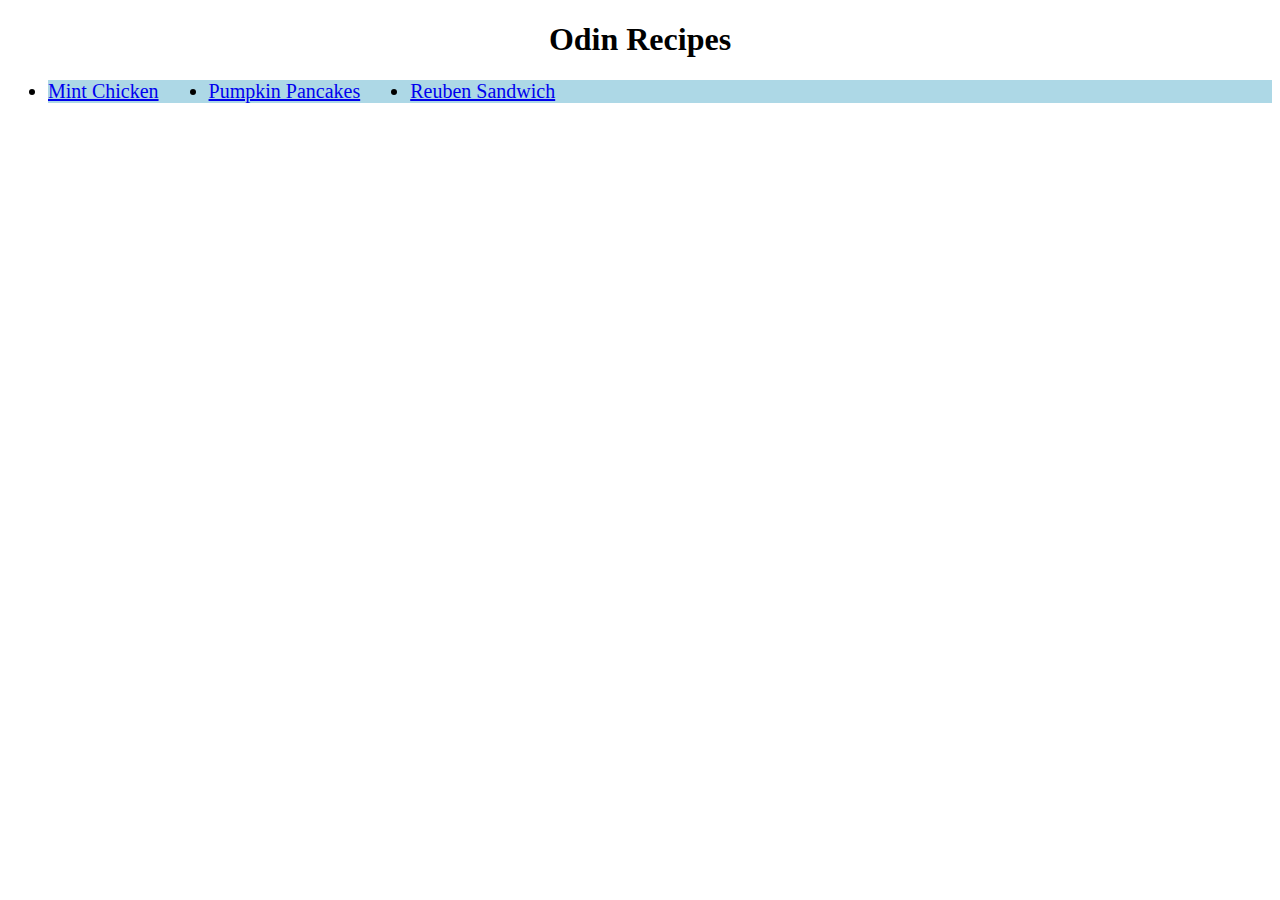
<file: index.html>
<!DOCTYPE html>
<html lang="en">
<head>
    <meta charset="UTF-8">
    <meta http-equiv="X-UA-Compatible" content="IE=edge">
    <meta name="viewport" content="width=device-width, initial-scale=1.0">
    <link rel = "stylesheet" href="styles.css">
    <title>Odin Project Main Page</title>
</head>
<body>
    <h1>Odin Recipes</h1>
    <ul>
    <div class="contents">
    <li><a href="recipes/mint-chicken.html">Mint Chicken</a></li>
    <li><a href="recipes/pumpkin-pancakes.html">Pumpkin Pancakes</a></li>
    <li><a href="recipes/reuben-sandwich.html">Reuben Sandwich</a></li>
    </div>

    </ul>
</body>
</html>
</file>
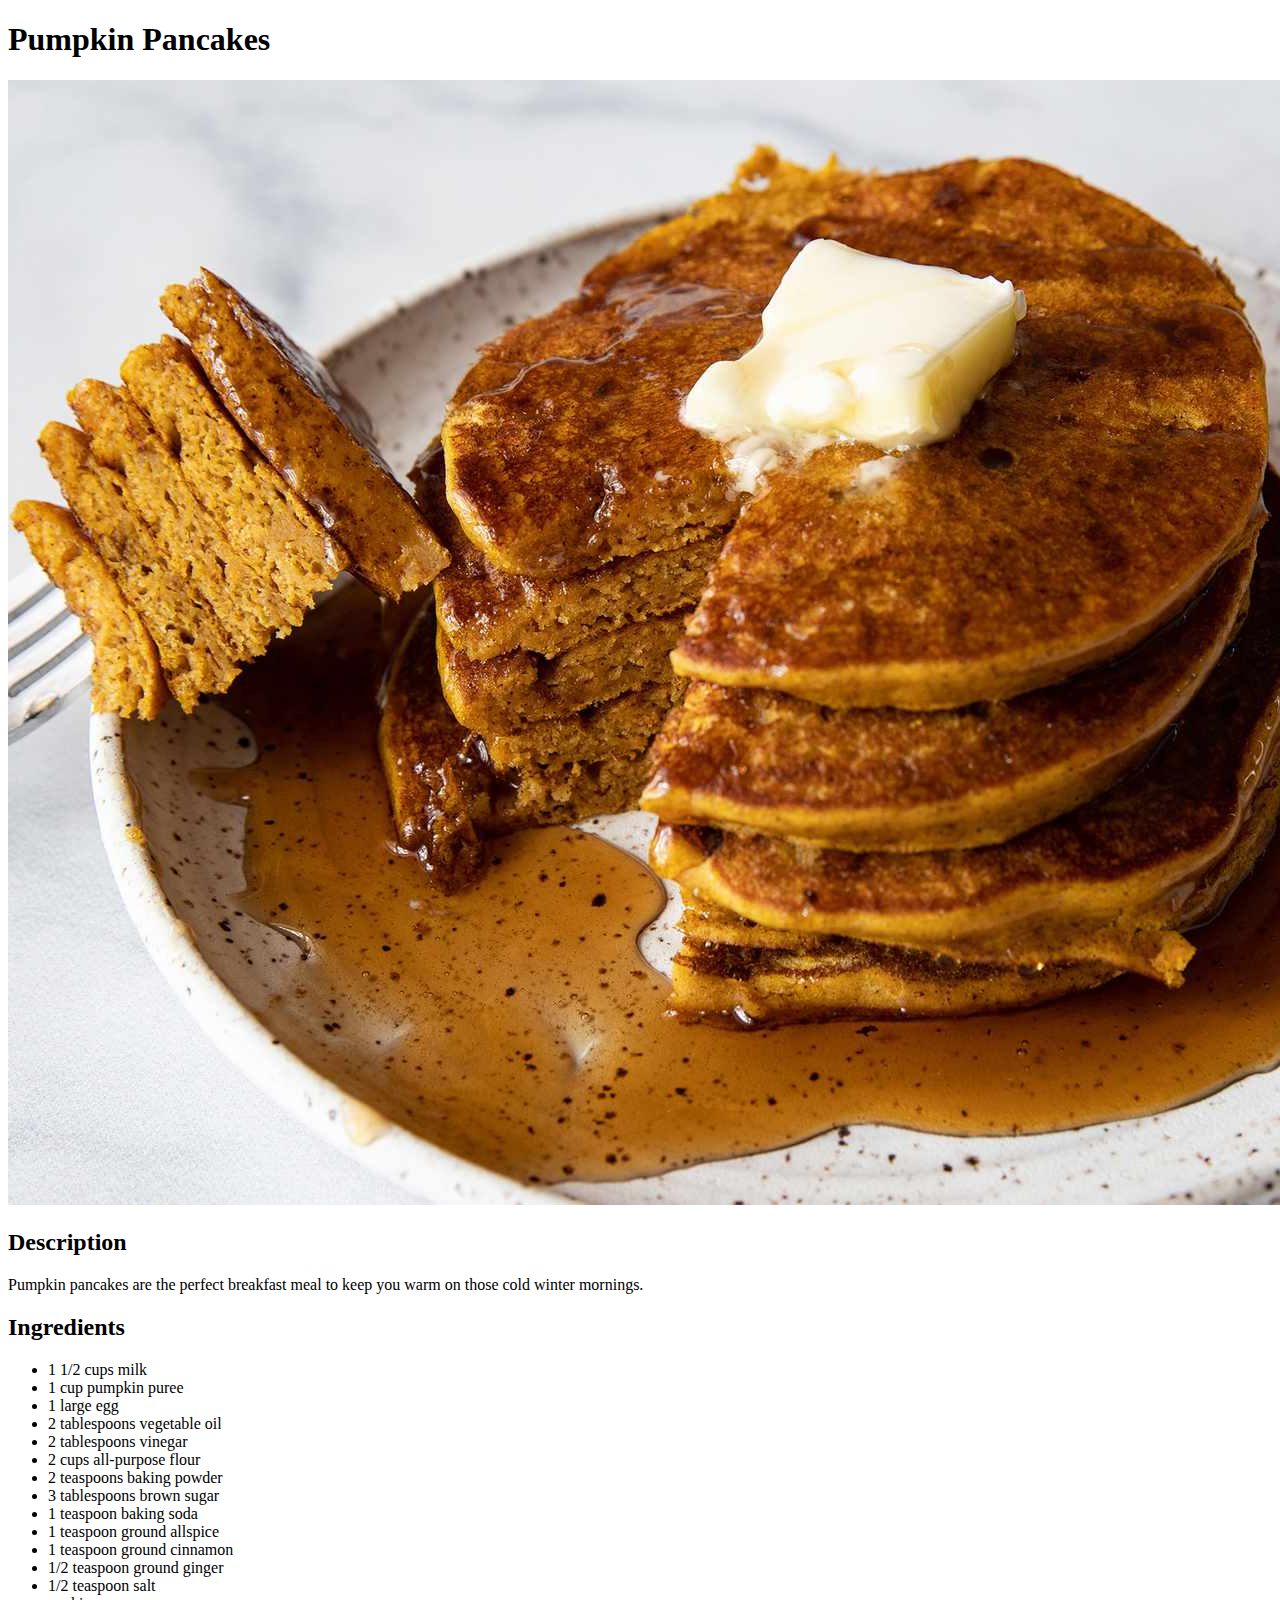
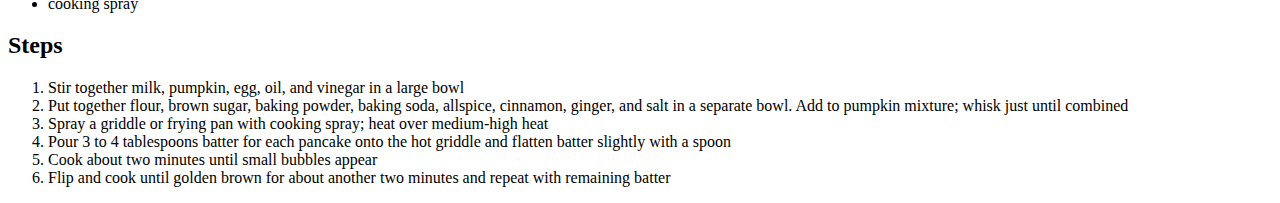
<file: recipes/pumpkin-pancakes.html>
<!DOCTYPE html>
<html lang="en">
<head>
    <meta charset="UTF-8">
    <meta http-equiv="X-UA-Compatible" content="IE=edge">
    <meta name="viewport" content="width=device-width, initial-scale=1.0">
    <title>Odin Project Recipe 2</title>
</head>
<body>
    <h1>Pumpkin Pancakes</h1>
        <img src="../recipes/Images/Pumpkin-Pancakes.jpg">
    <h2>Description</h2>
        <p>Pumpkin pancakes are the perfect breakfast meal to keep you warm on those cold winter mornings.</p>
    <h2>Ingredients</h2>
         <ul>
        <li>1 1/2 cups milk</li>
        <li>1 cup pumpkin puree</li>
        <li>1 large egg</li>
        <li>2 tablespoons vegetable oil</li>
        <li>2 tablespoons vinegar</li>
        <li>2 cups all-purpose flour</li>
        <li>2 teaspoons baking powder</li>
        <li>3 tablespoons brown sugar</li>
        <li>1 teaspoon baking soda</li>
        <li>1 teaspoon ground allspice</li>
        <li>1 teaspoon ground cinnamon</li>
        <li>1/2 teaspoon ground ginger</li>
        <li>1/2 teaspoon salt</li>
        <li>cooking spray</li>
        </ul>
    <h2>Steps</h2>
        <ol>
        <li>Stir together milk, pumpkin, egg, oil, and vinegar in a large bowl</li>
        <li>Put together flour, brown sugar, baking powder, baking soda, allspice, cinnamon, ginger, and salt in a separate bowl. Add to pumpkin mixture; whisk just until combined</li>
        <li>Spray a griddle or frying pan with cooking spray; heat over medium-high heat</li>
        <li>Pour 3 to 4 tablespoons batter for each pancake onto the hot griddle and flatten batter slightly with a spoon</li>
        <li>Cook about two minutes until small bubbles appear</li>
        <li>Flip and cook until golden brown for about another two minutes and repeat with remaining batter</li>
        </ol>
</body>
</html>
</file>
<file: styles.css>
h1 {
    text-align: center;
}

.contents {
    display: flex;
    background-color: lightblue;
    font-size: 20px;
    flex-direction: row;
    gap: 50px;
    
}
</file>
